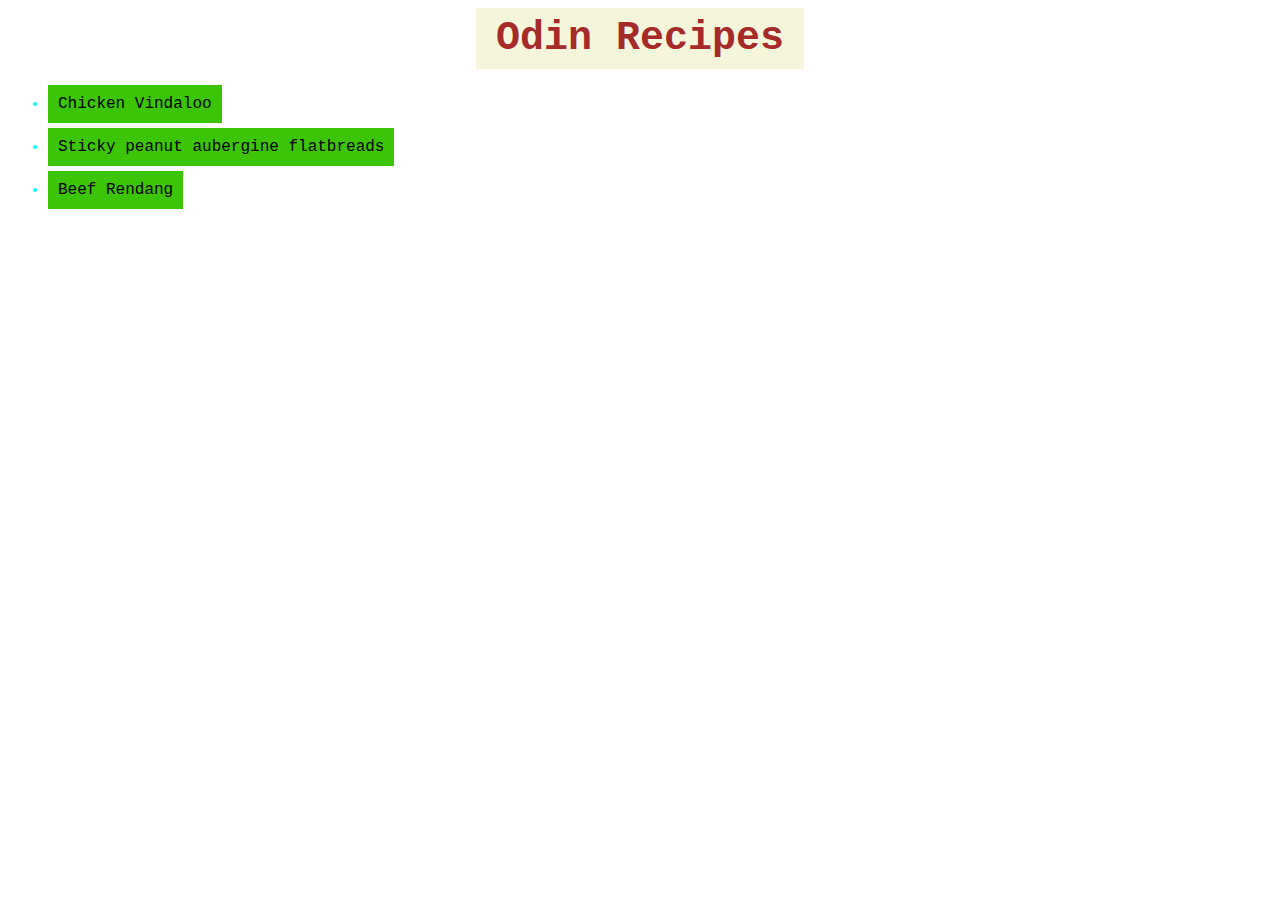
<file: index.html>
<!DOCTYPE html> 
<html lang="en">
    <head>
        <meta charset="UTF-8">
        <title>My Odin Recipes</title>
        <link rel="stylesheet" href="styles.css">
    </head>
    <body>
        <h1 class="main-page-title">Odin Recipes</h1>
        <ul class="main-page-list">
            <li><a href="recipes/chicken-vindaloo.html">Chicken Vindaloo</a></li>
            <li><a href="recipes/aubergine-flatbreads.html">Sticky peanut aubergine flatbreads</a></li>
            <li><a href="recipes/beef-rendang.html">Beef Rendang</a></li>
        </ul>
    </body>
</html>
</file>
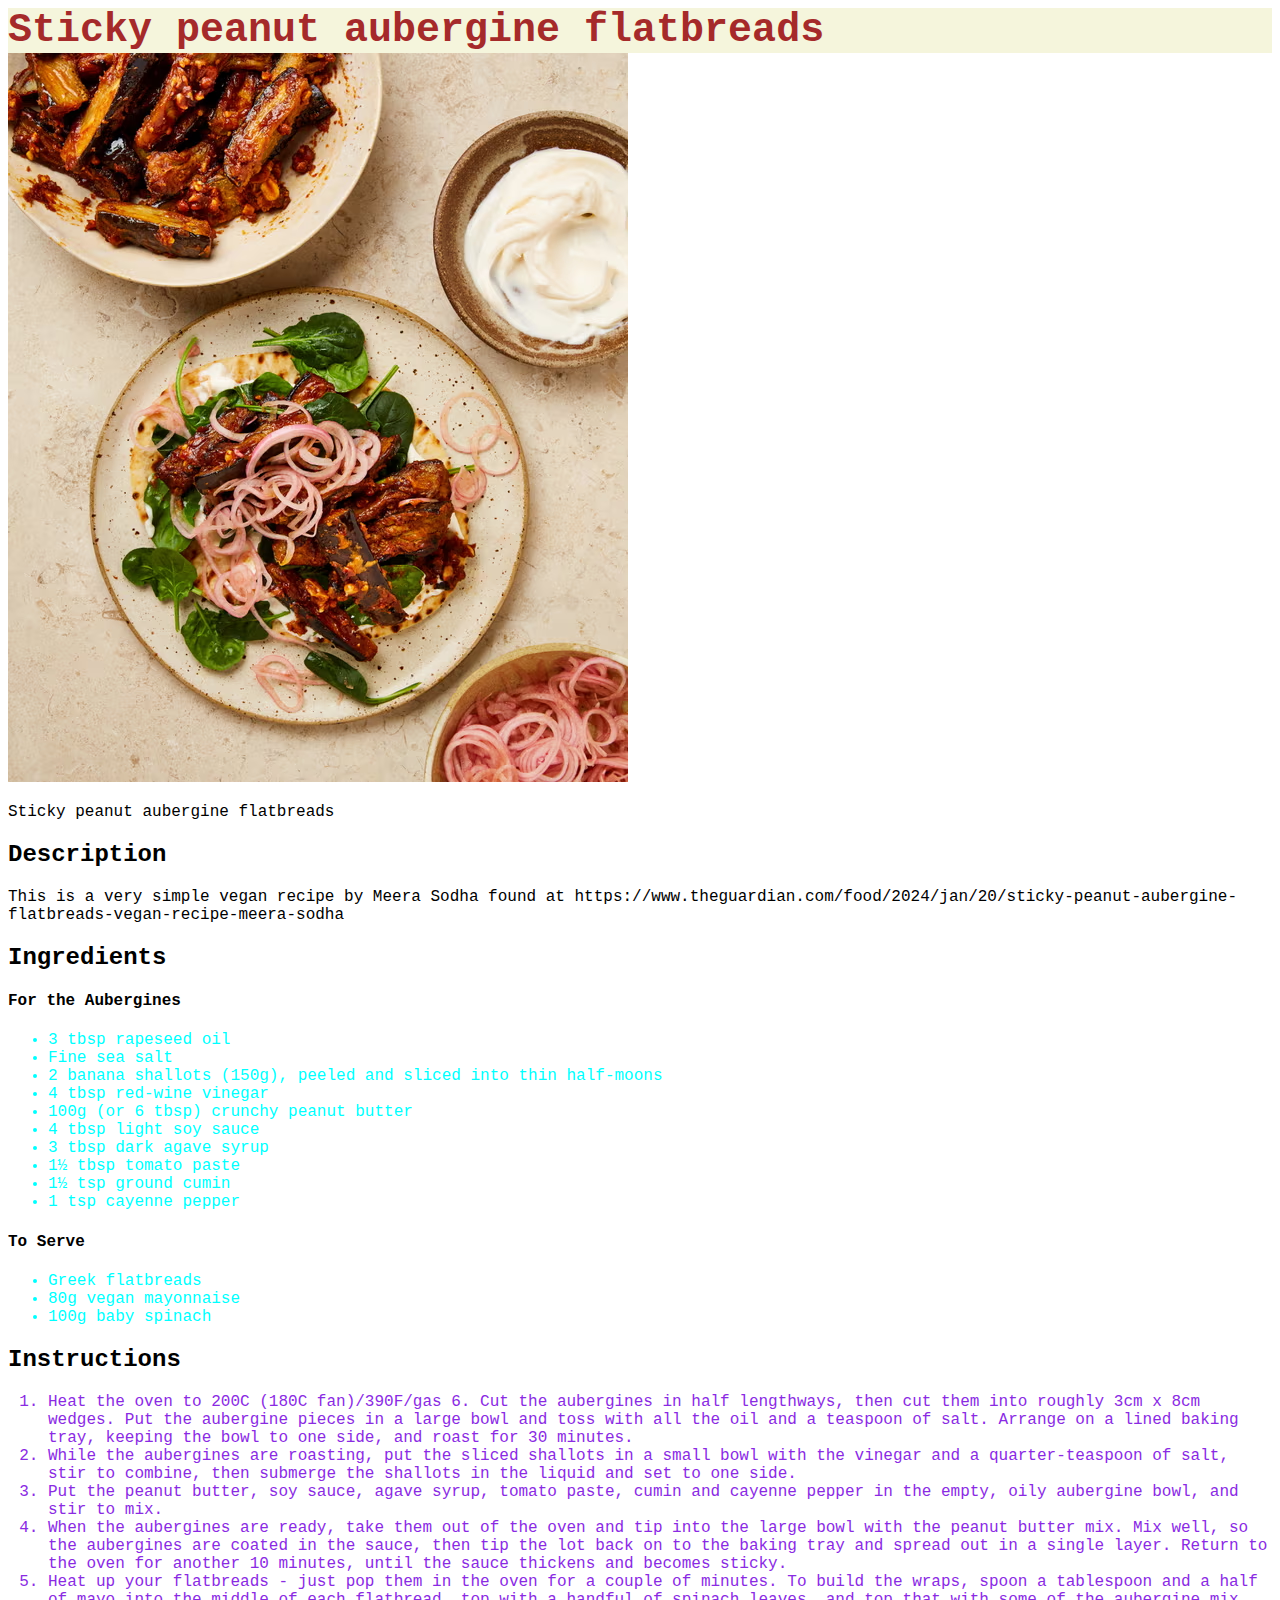
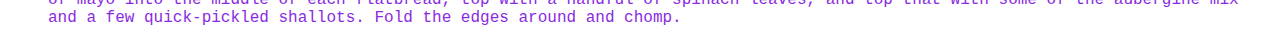
<file: recipes/aubergine-flatbreads.html>
<!DOCTYPE html>
<html lang="en">
    <head>
        <meta charset="UTF-8">
        <title>Sticky peanut aubergine flatbreads</title>
        <link rel="stylesheet" href="../styles.css">
    </head>
    <body>
        <h1 class="recipe-page-title">Sticky peanut aubergine flatbreads</h1>

        <img src="../images/aubergine-flatbreads.avif" alt="aubergine-flatbreads"
        height="729" width="620">
        <p>Sticky peanut aubergine flatbreads</p>

        <h2>Description</h2>
        <p>This is a very simple vegan recipe by Meera Sodha found at https://www.theguardian.com/food/2024/jan/20/sticky-peanut-aubergine-flatbreads-vegan-recipe-meera-sodha</p>

        <h2>Ingredients</h2>
            <h4>For the Aubergines</h4>
                <ul>
                    <li>3 tbsp rapeseed oil</li>
                    <li>Fine sea salt</li>
                    <li>2 banana shallots (150g), peeled and sliced into thin half-moons</li>
                    <li>4 tbsp red-wine vinegar</li>
                    <li>100g (or 6 tbsp) crunchy peanut butter</li>
                    <li>4 tbsp light soy sauce</li>
                    <li>3 tbsp dark agave syrup</li>
                    <li>1½ tbsp tomato paste</li>
                    <li>1½ tsp ground cumin</li>
                    <li>1 tsp cayenne pepper</li>
                </ul>
            <h4>To Serve</h4>
                <ul>
                    <li>Greek flatbreads</li>
                    <li>80g vegan mayonnaise</li>
                    <li>100g baby spinach</li>
                </ul>
            
        <h2>Instructions</h2>
                
                <ol>
                    <li>Heat the oven to 200C (180C fan)/390F/gas 6. Cut the aubergines in half lengthways, then cut them into roughly 3cm x 8cm wedges. Put the aubergine pieces in a large bowl and toss with all the oil and a teaspoon of salt. Arrange on a lined baking tray, keeping the bowl to one side, and roast for 30 minutes.</li>
                    <li>While the aubergines are roasting, put the sliced shallots in a small bowl with the vinegar and a quarter-teaspoon of salt, stir to combine, then submerge the shallots in the liquid and set to one side.</li>
                    <li>Put the peanut butter, soy sauce, agave syrup, tomato paste, cumin and cayenne pepper in the empty, oily aubergine bowl, and stir to mix.</li>
                    <li>When the aubergines are ready, take them out of the oven and tip into the large bowl with the peanut butter mix. Mix well, so the aubergines are coated in the sauce, then tip the lot back on to the baking tray and spread out in a single layer. Return to the oven for another 10 minutes, until the sauce thickens and becomes sticky.</li>
                    <li>Heat up your flatbreads - just pop them in the oven for a couple of minutes. To build the wraps, spoon a tablespoon and a half of mayo into the middle of each flatbread, top with a handful of spinach leaves, and top that with some of the aubergine mix and a few quick-pickled shallots. Fold the edges around and chomp.</li>
                </ol>    

    </body>
</html>
</file>
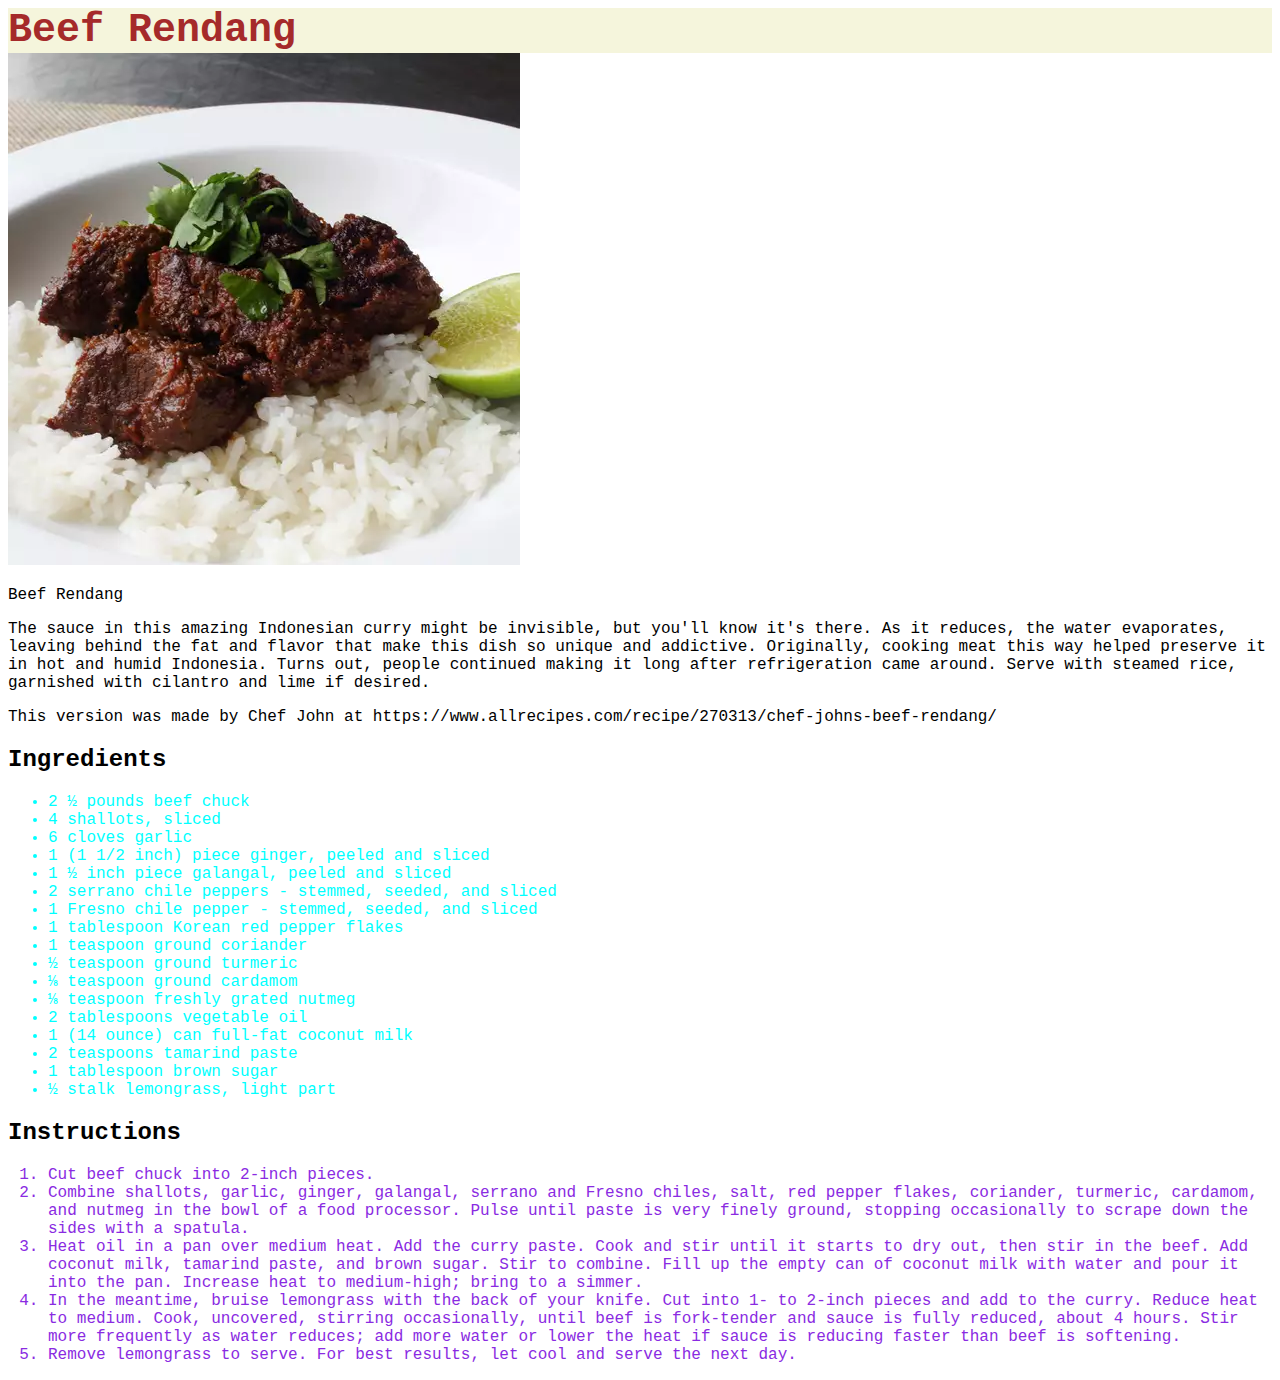
<file: recipes/beef-rendang.html>
<!DOCTYPE html>
<html lang="en">
    <head>
        <meta charset="UTF-8">
        <title>Beef Rendang</title> 
        <link rel="stylesheet" href="../styles.css">       
    </head>

    <body>
        <h1 class="recipe-page-title">Beef Rendang</h1>

            <img src="../images/beef-rendang.webp" alt="beef-rendang"
            height="512" width="512">
            <p>Beef Rendang</p>
        
            <p>The sauce in this amazing Indonesian curry might be invisible, but you'll know it's there. As it reduces, the water evaporates, leaving behind the fat and flavor that make this dish so unique and addictive. Originally, cooking meat this way helped preserve it in hot and humid Indonesia. Turns out, people continued making it long after refrigeration came around. Serve with steamed rice, garnished with cilantro and lime if desired.</p>

            <p>This version was made by Chef John at https://www.allrecipes.com/recipe/270313/chef-johns-beef-rendang/</p>
        
        <h2>Ingredients</h2>    

            <ul>
                <li>2 ½ pounds beef chuck</li>
                <li>4 shallots, sliced</li>
                <li>6 cloves garlic</li>
                <li>1 (1 1/2 inch) piece ginger, peeled and sliced</li>
                <li>1 ½ inch piece galangal, peeled and sliced</li>
                <li>2 serrano chile peppers - stemmed, seeded, and sliced</li>
                <li>1 Fresno chile pepper - stemmed, seeded, and sliced</li>
                <li>1 tablespoon Korean red pepper flakes</li>
                <li>1 teaspoon ground coriander</li>
                <li>½ teaspoon ground turmeric</li>
                <li>⅛ teaspoon ground cardamom</li>
                <li>⅛ teaspoon freshly grated nutmeg</li>
                <li>2 tablespoons vegetable oil</li>
                <li>1 (14 ounce) can full-fat coconut milk</li>
                <li>2 teaspoons tamarind paste</li>
                <li>1 tablespoon brown sugar</li>
                <li>½ stalk lemongrass, light part</li>
            </ul>
        
        <h2>Instructions</h2>

            <ol>
                <li>Cut beef chuck into 2-inch pieces.</li>
                <li>Combine shallots, garlic, ginger, galangal, serrano and Fresno chiles, salt, red pepper flakes, coriander, turmeric, cardamom, and nutmeg in the bowl of a food processor. Pulse until paste is very finely ground, stopping occasionally to scrape down the sides with a spatula.</li>
                <li>Heat oil in a pan over medium heat. Add the curry paste. Cook and stir until it starts to dry out, then stir in the beef. Add coconut milk, tamarind paste, and brown sugar. Stir to combine. Fill up the empty can of coconut milk with water and pour it into the pan. Increase heat to medium-high; bring to a simmer.</li>
                <li>In the meantime, bruise lemongrass with the back of your knife. Cut into 1- to 2-inch pieces and add to the curry. Reduce heat to medium. Cook, uncovered, stirring occasionally, until beef is fork-tender and sauce is fully reduced, about 4 hours. Stir more frequently as water reduces; add more water or lower the heat if sauce is reducing faster than beef is softening.</li>
                <li>Remove lemongrass to serve. For best results, let cool and serve the next day.</li>
            </ol>

    </body>
</html>
</file>
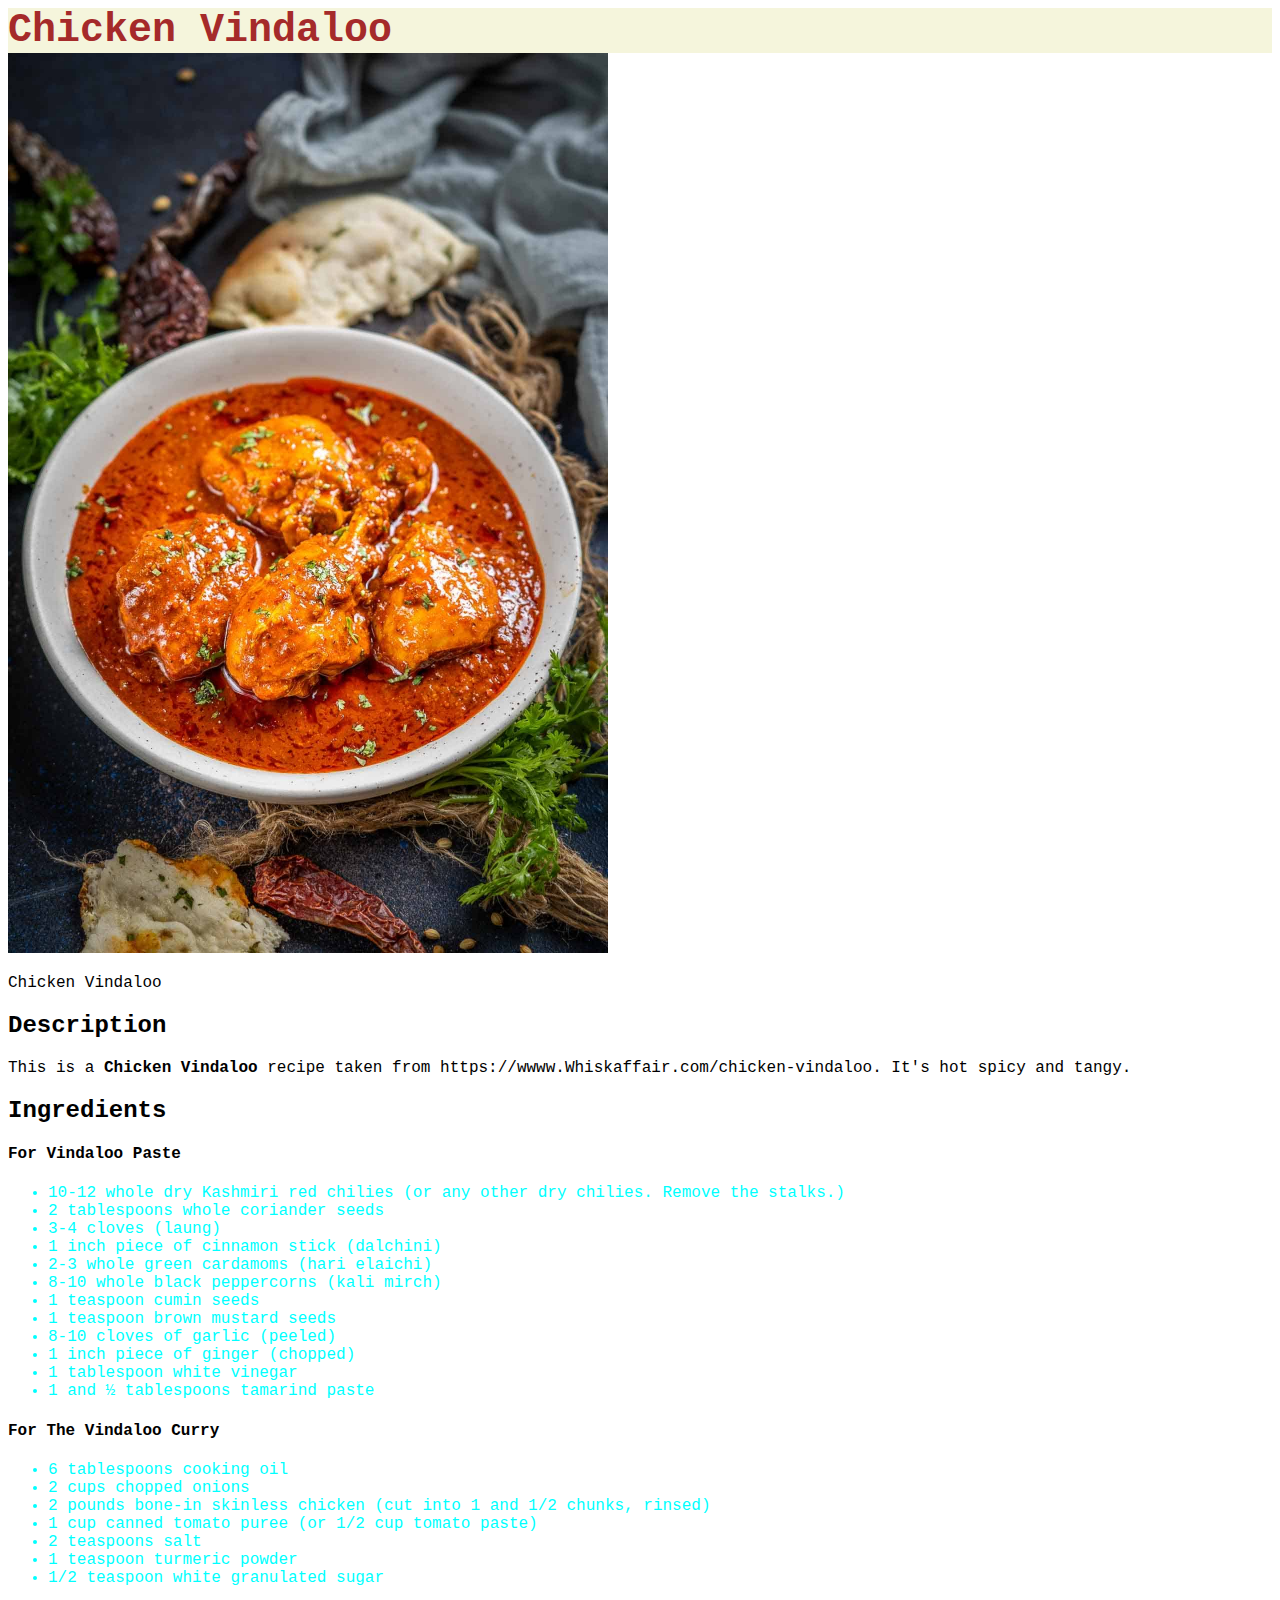
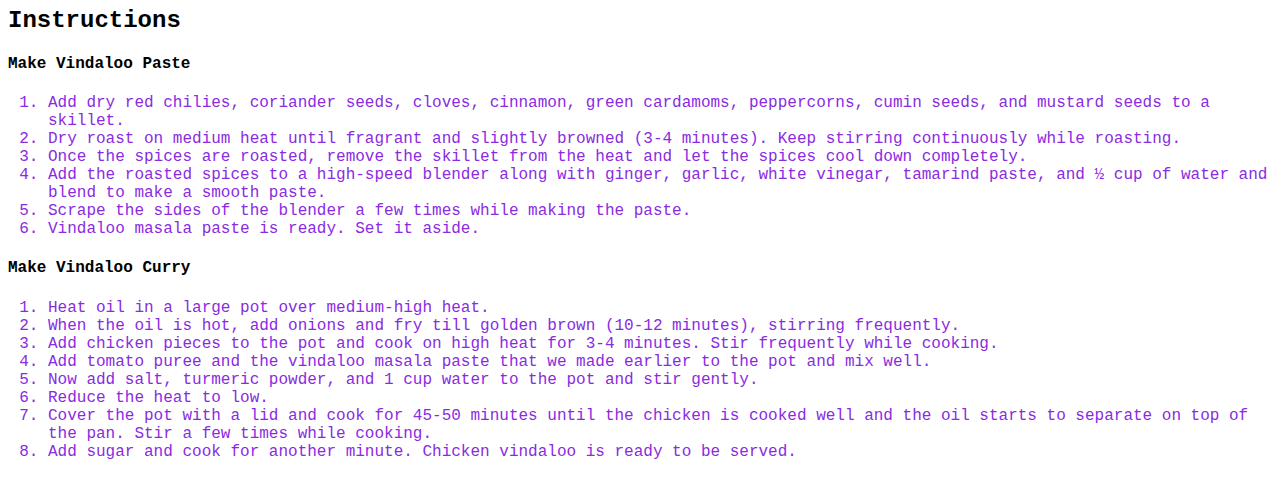
<file: recipes/chicken-vindaloo.html>
<!DOCTYPE html>
<html lang="en">
    <head>
        <meta charset="UTF-8">
        <title>Chicken Vindaloo</title>
        <link rel="stylesheet" href="../styles.css">
    </head>
    <body>
        <h1 class="recipe-page-title">Chicken Vindaloo</h1>

        <img src="../images/chicken-vindaloo.jpg" alt="Chicken Vindaloo" 
        height="900" width="600">
        <p>Chicken Vindaloo</p>

        <h2>Description</h2>
            <p>This is a <strong>Chicken Vindaloo</strong> recipe taken from 
                https://wwww.Whiskaffair.com/chicken-vindaloo. It's hot spicy
                 and tangy.
            </p>

        <h2>Ingredients</h2>
            <h4>For Vindaloo Paste</h4>
                <ul>
                    <li>10-12 whole dry Kashmiri red chilies (or any other dry chilies. Remove the stalks.)</li>
                    <li>2 tablespoons whole coriander seeds</li>
                    <li>3-4 cloves (laung)</li>
                    <li>1 inch piece of cinnamon stick (dalchini)</li>
                    <li>2-3 whole green cardamoms (hari elaichi)</li>
                    <li>8-10 whole black peppercorns (kali mirch)</li>
                    <li>1 teaspoon cumin seeds</li>
                    <li>1 teaspoon brown mustard seeds</li>
                    <li>8-10 cloves of garlic (peeled)</li>
                    <li>1 inch piece of ginger (chopped)</li>
                    <li>1 tablespoon white vinegar</li>
                    <li>1 and ½ tablespoons tamarind paste</li>

                </ul>
            <h4>For The Vindaloo Curry</h4>
                <ul>
                    <li>6 tablespoons cooking oil</li>
                    <li>2 cups chopped onions</li>
                    <li>2 pounds bone-in skinless chicken (cut into 1 and 1/2 chunks, rinsed)</li>
                    <li>1 cup canned tomato puree (or 1/2 cup tomato paste)</li>
                    <li>2 teaspoons salt</li>
                    <li>1 teaspoon turmeric powder</li>
                    <li>1/2 teaspoon white granulated sugar</li>
                </ul>
        
        <h2>Instructions</h2>
            <h4>Make Vindaloo Paste</h4>

                <ol>
                    <li>Add dry red chilies, coriander seeds, cloves, cinnamon, green cardamoms, peppercorns, cumin seeds, and mustard seeds to a skillet.</li>
                    <li>Dry roast on medium heat until fragrant and slightly browned (3-4 minutes). Keep stirring continuously while roasting.</li>
                    <li>Once the spices are roasted, remove the skillet from the heat and let the spices cool down completely.</li>
                    <li>Add the roasted spices to a high-speed blender along with ginger, garlic, white vinegar, tamarind paste, and ½ cup of water and blend to make a smooth paste.</li> 
                    <li>Scrape the sides of the blender a few times while making the paste.</li>
                    <li>Vindaloo masala paste is ready. Set it aside.</li>
                </ol>
            
            <h4>Make Vindaloo Curry</h4>
                
                <ol>
                    <li>Heat oil in a large pot over medium-high heat.</li>
                    <li>When the oil is hot, add onions and fry till golden brown (10-12 minutes), stirring frequently.</li>
                    <li>Add chicken pieces to the pot and cook on high heat for 3-4 minutes. Stir frequently while cooking.</li>
                    <li>Add tomato puree and the vindaloo masala paste that we made earlier to the pot and mix well.</li>
                    <li>Now add salt, turmeric powder, and 1 cup water to the pot and stir gently.</li>
                    <li>Reduce the heat to low.</li>
                    <li>Cover the pot with a lid and cook for 45-50 minutes until the chicken is cooked well and the oil starts to separate on top of the pan. Stir a few times while cooking.</li>
                    <li>Add sugar and cook for another minute. Chicken vindaloo is ready to be served.</li>
                   
                </ol>


    </body>
</html>
</file>
<file: styles.css>
* {
    font-family: 'Courier New', Courier, monospace;
}

.main-page-title,
.recipe-page-title {
    font-size: 40px;
    color:brown;
    background-color: beige;
    margin: 0 auto;
}

.main-page-title {
    text-align: center;
    padding: 8px 20px;
    box-sizing: border-box;
    width: max-content;
   
    
}
.main-page-list a {
    text-decoration: none;
    color:rgb(0, 0, 0);
    background-color: rgb(60, 197, 6);
    margin-right: auto;
    margin-bottom: 5px;
    display: block;
    padding: 10px;
    box-sizing: border-box;
    width: fit-content;
}

ul > li {

    color: aqua;
}

ol li {

    color:blueviolet;
}
</file>
